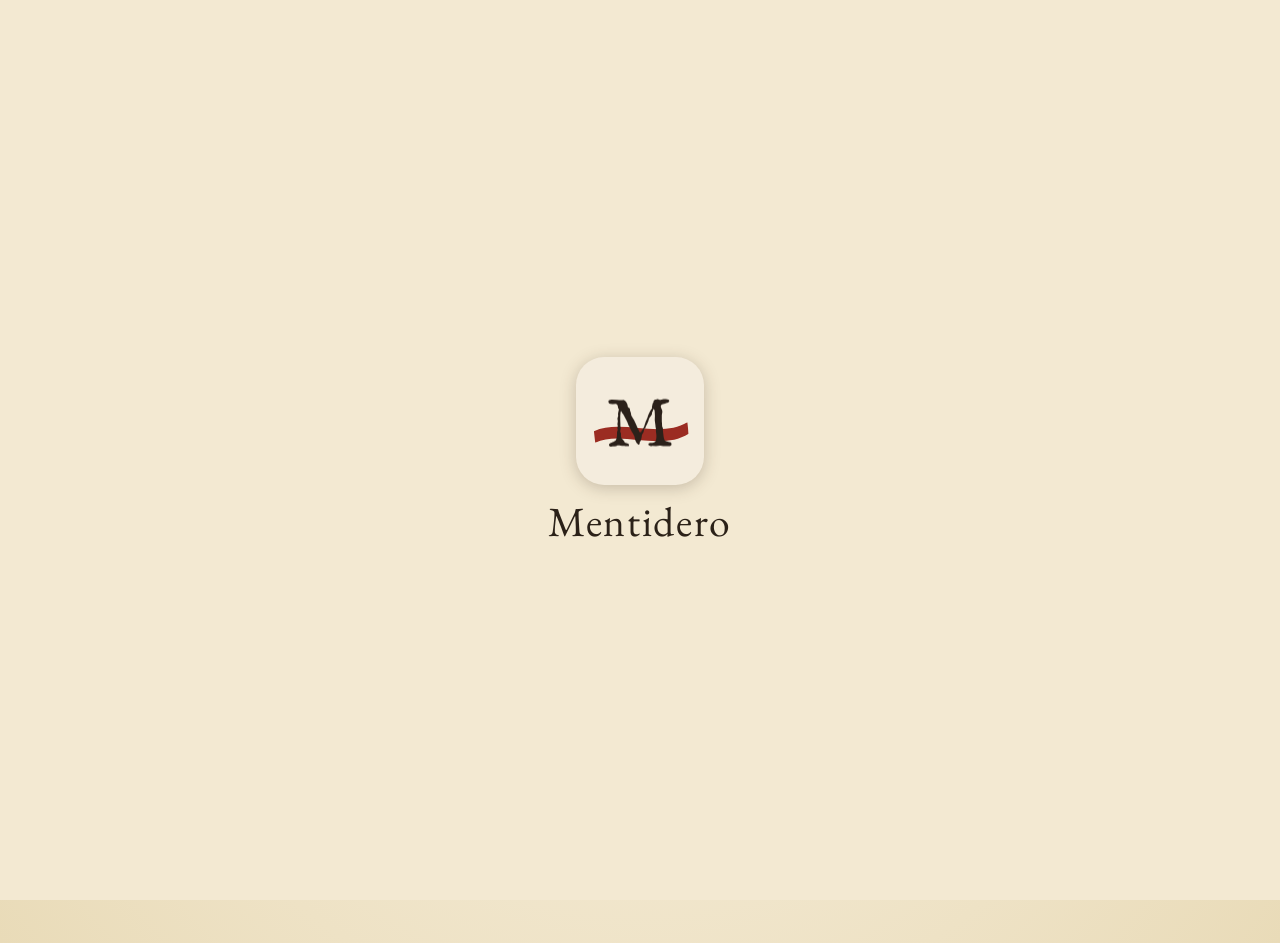
<file: index.html>
<!doctype html>
<html lang="es">
<head>
  <meta charset="utf-8">
  <meta name="viewport" content="width=device-width, initial-scale=1, viewport-fit=cover">
  <title>Mentidero</title>
  <meta name="description" content="Cada día, tres palabras raras del español y tres definiciones. Solo una es verdad.">
  <!-- Vista previa al compartir el enlace (WhatsApp, X, Bluesky…): el icono del juego. -->
  <meta property="og:type" content="website">
  <meta property="og:site_name" content="Almanaque">
  <meta property="og:title" content="Mentidero">
  <meta property="og:description" content="Cada día, tres palabras raras del español y tres definiciones. Solo una es verdad.">
  <meta property="og:url" content="https://joseleking.github.io/Mentidero/">
  <meta property="og:image" content="https://joseleking.github.io/Mentidero/icons/icon-512.png">
  <meta property="og:image:width" content="512">
  <meta property="og:image:height" content="512">
  <meta property="og:image:alt" content="Icono de Mentidero">
  <meta name="twitter:card" content="summary">
  <meta name="theme-color" content="#f3e9d2">
  <script>
    // Modo claro u oscuro: el que se elija en Almanaque, común a todos los juegos. Sin elegir, claro.
    try {
      if (localStorage.getItem('almanaque:tema') === 'dark') {
        document.documentElement.dataset.theme = 'dark';
        document.querySelector('meta[name="theme-color"]').content = '#1c1712';
      }
    } catch (e) {}
  </script>
  <link rel="icon" href="icons/icon.svg" type="image/svg+xml">
  <link rel="icon" href="icons/favicon-32.png" type="image/png" sizes="32x32">
  <link rel="apple-touch-icon" href="icons/apple-touch-icon.png">
  <meta name="apple-mobile-web-app-title" content="Mentidero">
  <link rel="preconnect" href="https://fonts.googleapis.com">
  <link rel="preconnect" href="https://fonts.gstatic.com" crossorigin>
  <link href="https://fonts.googleapis.com/css2?family=EB+Garamond:ital,wght@0,400;0,500;0,600;1,400&family=IM+Fell+English+SC&display=swap" rel="stylesheet">
  <link rel="stylesheet" href="styles.css?v=7">
</head>
<body>
  <div id="portada" aria-hidden="true"><svg class="portada__logo" aria-hidden="true" xmlns="http://www.w3.org/2000/svg" viewBox="0 0 200 200"><rect x="0" y="0" width="200" height="200" rx="44" fill="#F4ECDD"/><path class="portada__trazo" d="M28 116 C70 96 132 128 174 102 L176 120 C132 148 70 114 30 134 Z" fill="#9B2C22"/><path class="portada__m" d="M51.45 137.37Q51.45 136.49 51.61 136.22Q51.78 135.94 52.27 135.56Q53.15 134.96 54.46 134.3Q55.78 133.64 57.15 132.99Q58.52 132.33 59.78 131.73Q61.04 131.12 61.86 130.63Q63.06 128.49 63.56 126.08Q64.05 123.67 64.05 121.15V119.56Q64.05 119.12 64.05 118.68Q64.05 118.24 64.11 117.81Q64.16 117.7 64.22 117.42Q64.27 117.15 64.33 116.82Q64.38 116.49 64.41 116.19Q64.43 115.89 64.43 115.72L65.09 114.63L65.15 112.6Q65.15 112.33 65.07 111.97Q64.98 111.61 64.43 110.9L65.37 107.89Q65.37 107.45 65.28 107.17Q65.2 106.9 65.09 106.63Q64.98 106.52 64.87 106.19Q64.76 105.86 64.76 105.53V104.49L65.37 100.22L64.76 96.49Q64.76 95.23 65.34 93.97Q65.91 92.71 65.91 91.5L65.64 89.37Q65.64 88.49 65.83 87.5Q66.02 86.52 66.27 85.5Q66.52 84.49 66.74 83.42Q66.96 82.35 66.96 81.31Q66.74 80.98 66.3 80.43Q65.86 79.88 65.64 79.45Q65.64 78.73 65.5 77.64Q65.37 76.54 64.96 75.53Q64.54 74.51 63.86 73.8Q63.17 73.09 62.13 73.09L57.59 73.47H56.43Q55.28 73.31 54.27 73.14Q53.26 72.98 52.46 72.62Q51.67 72.27 51.2 71.61Q50.74 70.95 50.74 69.75Q50.74 68.76 50.84 68.27Q50.95 67.77 51.28 67.55Q51.61 67.34 52.19 67.25Q52.76 67.17 53.69 67.01L55.01 66.46H56.82Q60.54 66.46 63.94 66.92Q67.34 67.39 70.96 67.39Q71.83 67.39 72.46 67.2Q73.09 67.01 73.81 67.01Q76.76 68.16 78.27 70.02Q79.78 71.88 80.55 74.9L80.6 75.56Q80.77 76.65 80.93 77.31Q81.09 77.97 81.45 78.46Q81.81 78.95 82.46 79.42Q83.12 79.88 84.33 80.49L84.22 81.64Q84.22 82.46 84.41 83.25Q84.6 84.05 84.9 84.84Q85.2 85.64 85.48 86.46Q85.75 87.28 85.92 88.27Q85.92 88.43 85.97 88.84Q86.03 89.26 86.11 89.69Q86.19 90.13 86.25 90.52Q86.3 90.9 86.3 91.01Q86.63 91.83 87.26 92.84Q87.89 93.86 88.55 94.9Q89.2 95.94 89.86 96.98Q90.52 98.02 90.96 98.85Q92.38 101.86 93.7 104.93Q95.01 108 96.27 111.12L97.86 113.75Q98.19 114.35 98.36 115.04Q98.52 115.72 98.77 116.27Q99.01 116.82 99.4 117.18Q99.78 117.53 100.55 117.53Q101.37 117.53 101.7 117.37Q102.03 117.2 102.14 116.82Q102.25 116.44 102.3 115.92Q102.36 115.39 102.63 114.63Q102.63 114.52 103.15 114.19Q103.67 113.86 103.78 113.75Q104.82 112.38 105.53 110.82Q106.25 109.26 106.82 107.59Q107.4 105.91 107.89 104.22Q108.38 102.52 108.99 100.87Q108.99 100.82 109.23 100.27Q109.48 99.72 109.78 99.04Q110.08 98.35 110.38 97.69Q110.69 97.04 110.8 96.76Q111.62 94.68 112.14 92.93Q112.66 91.17 113.54 89.31L113.92 88.27Q115.02 86.19 116.25 83.91Q117.48 81.64 118.91 80.21Q118.91 79.34 118.77 78.95Q118.63 78.57 118.63 78.3Q118.63 78.02 118.74 77.45Q118.85 76.87 119.02 76.24Q119.18 75.61 119.29 75.09Q119.4 74.57 119.4 74.4Q119.51 74.19 119.65 73.53Q119.78 72.87 119.78 72.6L120.93 71.39Q120.93 71.23 120.99 70.82Q121.04 70.4 121.07 69.99Q121.1 69.58 121.15 69.25Q121.21 68.92 121.21 68.82Q121.54 68.1 122.33 67.53Q123.13 66.95 124.08 66.6Q125.04 66.24 125.98 66.05Q126.91 65.86 127.56 65.86Q128.66 65.86 129.76 66.46Q130.91 66.84 132.11 66.84L137.04 65.86Q139.02 65.86 140.52 65.94Q142.03 66.02 144.11 66.46Q145.76 66.73 145.76 68.27Q145.76 69.69 144.77 70.49Q143.78 71.28 142.31 71.8Q140.83 72.32 139.13 72.68Q137.43 73.03 135.95 73.5Q134.47 73.97 133.48 74.71Q132.5 75.45 132.5 76.71Q132.5 77.86 132.88 78.93Q133.26 79.99 133.73 81.09Q134.2 82.19 134.58 83.31Q134.96 84.43 134.96 85.58L134.09 90.74V101.7Q134.36 102.13 134.36 102.85L134.58 108.71L135.78 110.79V114.3Q135.78 114.41 135.81 114.82Q135.84 115.23 135.89 115.72Q135.95 116.22 136 116.66Q136.06 117.09 136.06 117.26Q136.17 118.13 136.33 119.81Q136.5 121.48 136.74 123.34Q136.99 125.2 137.35 126.9Q137.7 128.6 138.25 129.48Q138.85 130.52 139.89 131.04Q140.94 131.56 142.17 131.89Q143.4 132.22 144.66 132.44Q145.92 132.66 146.94 133.07Q147.95 133.48 148.61 134.19Q149.26 134.9 149.26 136.22Q149.26 137.31 148.72 137.92Q148.17 138.52 147.35 138.85Q146.52 139.18 145.59 139.26Q144.66 139.34 143.95 139.34H141.1Q139.95 139.34 138.66 139.29Q137.37 139.23 136.22 139.12Q135.07 139.01 134.2 138.88Q133.32 138.74 132.93 138.52Q132.77 138.41 131.84 138.41H130.8L124.88 139.34L119.78 138.79Q119.56 138.79 119.15 139.01Q118.74 139.23 118.63 139.34Q117.65 139.34 116.66 139.18Q115.67 139.01 114.88 138.63Q114.08 138.25 113.56 137.62Q113.04 136.99 113.04 136.05Q113.04 134.85 114.63 134.41Q115.29 134.36 115.89 134.3Q116.49 134.25 117.21 134.25Q119.23 134.25 121.07 133.89Q122.91 133.53 124.11 131.94Q124.17 131.67 124.28 131.45Q124.33 131.29 124.39 131.12Q124.44 130.96 124.44 130.9Q124.44 130.79 124.52 130.63Q124.61 130.46 124.71 130.25L125.1 128.93Q125.43 127.67 125.54 126.41Q125.65 125.15 125.65 123.89Q125.65 122.3 125.51 120.79Q125.37 119.29 125.1 117.64L124.99 117.15Q124.88 116.82 124.88 116.3Q124.88 115.78 124.88 115.18Q124.88 114.35 124.88 113.39Q124.88 112.44 124.8 111.59Q124.71 110.74 124.55 110.05Q124.39 109.37 124.11 109.04Q124.22 108.76 124.22 108.63Q124.22 108.49 124.22 108.27V107.39L123.02 98.41L123.29 91.78Q123.29 91.28 123.24 90.49Q123.18 89.69 123.15 88.9Q123.13 88.1 123.07 87.53Q123.02 86.95 123.02 86.95Q123.02 86.46 122.99 85.53Q122.96 84.6 122.8 83.67Q122.63 82.73 122.25 82.02Q121.87 81.31 121.21 81.31Q120.99 81.31 120.8 81.42Q120.6 81.53 120.6 81.64L119.78 85.42Q119.02 85.75 118.88 86.52Q118.74 87.28 118.74 88.16Q118.74 88.6 118.74 89.01Q118.74 89.42 118.63 89.75Q117.76 91.34 116.63 92.63Q115.51 93.91 114.63 95.34Q114.36 95.61 114.14 96.3Q113.92 96.98 113.7 97.78Q113.48 98.57 113.32 99.26Q113.15 99.94 113.04 100.27Q112.33 102.19 111.4 104.11Q110.47 106.02 109.37 107.89L108.99 108.71Q108.88 108.82 108.82 109.56Q108.77 110.3 108.66 110.52Q108.49 110.63 108.19 110.9Q107.89 111.18 107.56 111.5Q107.23 111.83 106.96 112.13Q106.69 112.44 106.52 112.55L105.75 116.49Q105.59 117.26 105.21 117.92Q104.82 118.57 104.41 119.2Q104 119.83 103.62 120.46Q103.23 121.09 103.01 121.81Q103.01 121.92 102.96 122.35Q102.9 122.79 102.82 123.34Q102.74 123.89 102.69 124.38Q102.63 124.88 102.63 125.04Q102.63 125.2 102.44 126.11Q102.25 127.01 101.97 128.05Q101.7 129.09 101.45 129.94Q101.21 130.79 101.1 130.9L99.78 132.44Q99.67 132.6 99.67 133.48Q99.67 133.92 99.62 134.49Q99.56 135.07 99.34 135.56Q99.12 136.05 98.77 136.38Q98.41 136.71 97.86 136.71Q97.37 136.71 96.85 136.33Q96.33 135.94 95.81 135.34Q95.29 134.74 94.82 134.08Q94.36 133.42 93.97 132.82Q93.97 132.71 93.75 132.41Q93.53 132.11 93.53 131.94Q92.49 130.19 92.16 128.22Q91.83 126.25 91.23 124.16Q91.12 123.67 90.55 122.57Q89.97 121.48 89.26 120.24Q88.55 119.01 87.89 117.86Q87.23 116.71 86.9 116.05Q85.64 113.59 84.33 111.12Q83.01 108.65 81.75 106.19L80.55 102.35Q78.96 98.79 77.2 95.69Q75.45 92.6 73.7 89.31Q73.59 89.09 73.31 88.71Q73.04 88.32 72.93 88.27L71.72 86.95Q71.56 86.63 71.53 86.24Q71.5 85.86 71.45 85.53Q71.39 85.2 71.18 84.98Q70.96 84.76 70.41 84.76Q70.13 84.76 70.05 84.82Q69.97 84.87 69.81 85.15L69.15 91.5V94.13Q69.15 96 69.15 97.78Q69.15 99.56 69.26 101.42Q69.42 104.98 69.42 108.71Q69.48 108.87 69.59 109.2Q69.7 109.48 69.81 109.94Q69.91 110.41 70.08 111.12L69.64 112.22Q69.64 113.15 69.39 113.83Q69.15 114.52 69.15 115.94V116.87L70.19 118.9Q70.3 119.12 70.3 119.4Q70.3 119.67 70.3 120V121.81Q70.3 123.23 70.41 124.6Q70.52 125.97 71.23 126.85L75.5 131.67Q75.5 132.77 76.05 133.31Q76.6 133.86 77.42 134.19Q78.24 134.52 79.2 134.68Q80.16 134.85 80.98 135.15Q81.81 135.45 82.35 136Q82.9 136.55 82.9 137.53Q82.9 137.7 82.88 138Q82.85 138.3 82.77 138.6Q82.68 138.9 82.52 139.12Q82.35 139.34 82.14 139.34H76.93L75.5 138.79H74.19Q72.98 138.79 71.92 138.66Q70.85 138.52 69.78 138.36Q68.71 138.19 67.59 138.05Q66.46 137.92 65.15 137.92Q64.6 137.92 64.05 138.38Q63.5 138.85 62.9 139.07Q61.48 139.18 60 139.45Q58.52 139.73 57.04 139.73Q56.6 139.73 56 139.86Q55.39 140 54.57 140Q54.19 140 53.72 139.95Q53.26 139.89 52.82 139.56Q51.45 139.01 51.45 137.37Z" fill="#2B211A"/></svg><p class="portada__nombre">Mentidero</p></div>
  <div class="sheet">
    <header class="masthead">
      <button class="icon-btn" id="btn-help" type="button" aria-label="Cómo se juega">?</button>
      <div class="masthead__title">
        <h1><img class="masthead__logo" src="icons/icon.svg" width="36" height="36" alt="">Mentidero</h1>
        <p class="masthead__sub" id="masthead-sub">Gaceta de verdades y bulos</p>
      </div>
      <button class="text-btn" id="btn-stats" type="button">Estadísticas</button>
    </header>

    <main id="app" aria-live="polite">
      <p class="loading">Componiendo el pliego…</p>
    </main>
  </div>

  <dialog class="modal" id="modal" aria-labelledby="modal-title">
    <div class="modal__body" id="modal-body"></div>
    <button class="btn btn--ghost modal__close" id="modal-close" type="button">Cerrar</button>
  </dialog>

  <div class="toast" id="toast" role="status" aria-live="polite"></div>

  <script src="volver-almanaque.js?v=11" defer></script>
  <script src="app.js?v=10"></script>
</body>
</html>
</file>
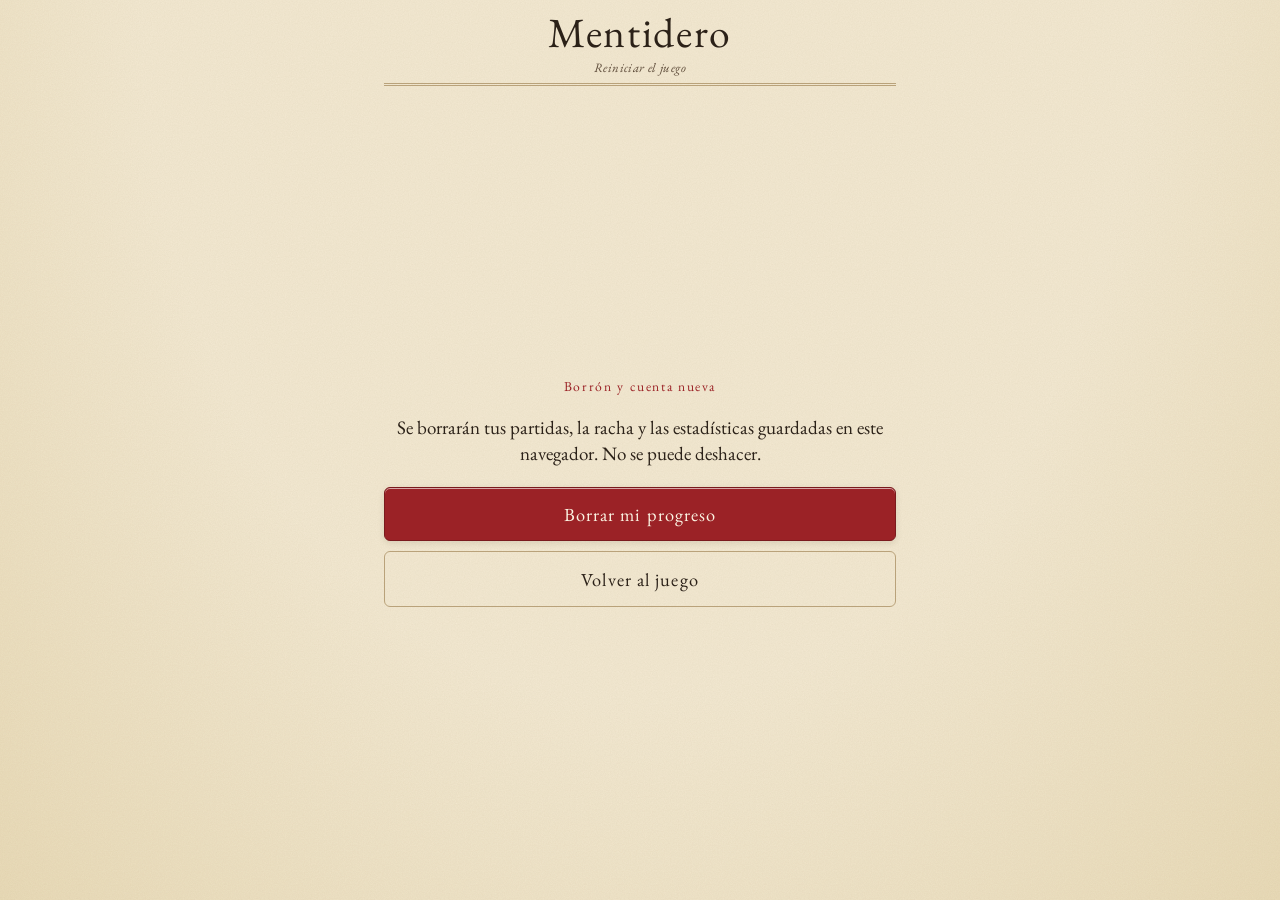
<file: reiniciar/index.html>
<!doctype html>
<html lang="es">
<head>
  <meta charset="utf-8">
  <meta name="viewport" content="width=device-width, initial-scale=1, viewport-fit=cover">
  <title>Reiniciar Mentidero</title>
  <meta name="robots" content="noindex">
  <script>
    // Mismo modo claro u oscuro que el juego (el elegido en Almanaque; esa preferencia no se borra).
    try {
      if (localStorage.getItem('almanaque:tema') === 'dark') document.documentElement.dataset.theme = 'dark';
    } catch (e) {}
  </script>
  <link rel="icon" href="../icons/icon.svg" type="image/svg+xml">
  <link rel="icon" href="../icons/favicon-32.png" type="image/png" sizes="32x32">
  <link rel="apple-touch-icon" href="../icons/apple-touch-icon.png">
  <link rel="preconnect" href="https://fonts.googleapis.com">
  <link rel="preconnect" href="https://fonts.gstatic.com" crossorigin>
  <link href="https://fonts.googleapis.com/css2?family=EB+Garamond:ital,wght@0,400;0,500;0,600;1,400&family=IM+Fell+English+SC&display=swap" rel="stylesheet">
  <link rel="stylesheet" href="../styles.css?v=5">
</head>
<body>
  <div class="sheet">
    <header class="masthead">
      <div class="masthead__title">
        <h1>Mentidero</h1>
        <p class="masthead__sub">Reiniciar el juego</p>
      </div>
    </header>

    <main>
      <section class="screen screen--center" id="ask">
        <p class="kicker">Borrón y cuenta nueva</p>
        <p>Se borrarán tus partidas, la racha y las estadísticas guardadas en este navegador. No se puede deshacer.</p>
        <div class="stack">
          <button class="btn" id="btn-reset" type="button">Borrar mi progreso</button>
          <a class="btn btn--ghost" href="../" style="text-align:center;text-decoration:none;line-height:30px">Volver al juego</a>
        </div>
      </section>
      <section class="screen screen--center" id="done" hidden>
        <p class="kicker">Hecho</p>
        <p>Tu progreso se ha borrado. Volviendo al mentidero…</p>
      </section>
    </main>
  </div>

  <script>
    // Misma clave que CONFIG.STORAGE_KEY en app.js.
    var STORAGE_KEY = 'mentidero:v1';
    document.getElementById('btn-reset').addEventListener('click', function () {
      try { localStorage.removeItem(STORAGE_KEY); } catch (e) { /* sin almacenamiento */ }
      document.getElementById('ask').hidden = true;
      document.getElementById('done').hidden = false;
      setTimeout(function () { location.href = '../'; }, 1200);
    });
  </script>
</body>
</html>
</file>
<file: styles.css>
/* ==========================================================================
   Mentidero — papel antiguo, tinta y lacre
   ========================================================================== */

:root {
  --paper: #f3e9d2;
  --paper-deep: #e9dbb8;
  --card: #f8f0dc;
  --ink: #2b2118;
  --ink-soft: #5e4c3a;
  --ink-faint: #8a7660;
  --rule: #b9a27a;
  --lacre: #9b2226;
  --lacre-deep: #7a1a1d;
  --lacre-tint: rgba(155, 34, 38, 0.09);
  --on-lacre: #fbf3e2;
  --shadow: 0 1px 0 rgba(255, 255, 255, 0.6) inset, 0 2px 6px rgba(60, 40, 20, 0.12);
  --grain-opacity: 0.18;

  --font-body: "EB Garamond", Garamond, "Times New Roman", serif;
  --font-display: "IM Fell English SC", "EB Garamond", Georgia, serif;

  --radius: 6px;
  --gutter: 16px;

  color-scheme: light;
}

:root[data-theme="dark"] {
  --paper: #1c1712;
  --paper-deep: #15110d;
  --card: #262019;
  --ink: #ece1c9;
  --ink-soft: #c2b196;
  --ink-faint: #8f7f68;
  --rule: #5b4a35;
  --lacre: #d65a5f;
  --lacre-deep: #b8434a;
  --lacre-tint: rgba(214, 90, 95, 0.14);
  --on-lacre: #1c1712;
  --shadow: 0 2px 8px rgba(0, 0, 0, 0.45);
  --grain-opacity: 0.07;
  color-scheme: dark;
}

*,
*::before,
*::after { box-sizing: border-box; }

html { -webkit-text-size-adjust: 100%; }

body {
  margin: 0;
  min-height: 100vh;
  min-height: 100dvh;
  background-color: var(--paper);
  background-image:
    radial-gradient(ellipse at 50% 0%, transparent 55%, var(--paper-deep) 100%);
  color: var(--ink);
  font-family: var(--font-body);
  font-size: 19px;
  line-height: 1.4;
  -webkit-tap-highlight-color: transparent;
}

/* Grano de papel (SVG de ruido en línea) */
body::before {
  content: "";
  position: fixed;
  inset: 0;
  pointer-events: none;
  opacity: var(--grain-opacity);
  background-image: url("data:image/svg+xml,%3Csvg xmlns='http://www.w3.org/2000/svg' width='180' height='180'%3E%3Cfilter id='n'%3E%3CfeTurbulence type='fractalNoise' baseFrequency='0.85' numOctaves='3' stitchTiles='stitch'/%3E%3CfeColorMatrix values='0 0 0 0 0.35 0 0 0 0 0.25 0 0 0 0 0.12 0 0 0 0.55 0'/%3E%3C/filter%3E%3Crect width='100%25' height='100%25' filter='url(%23n)'/%3E%3C/svg%3E");
  z-index: 0;
}

.sheet {
  position: relative;
  z-index: 1;
  max-width: 34rem;
  margin: 0 auto;
  min-height: 100vh;
  min-height: 100dvh;
  padding: calc(env(safe-area-inset-top) + 10px) var(--gutter) calc(env(safe-area-inset-bottom) + 16px);
  display: flex;
  flex-direction: column;
}

/* ---------- Cabecera tipo gaceta ---------- */

.masthead {
  display: grid;
  grid-template-columns: auto 1fr auto;
  grid-template-areas:
    "help . stats"
    "title title title";
  align-items: center;
  padding-bottom: 6px;
  border-bottom: 3px double var(--rule);
}

.masthead__title { grid-area: title; text-align: center; margin-top: 2px; }
#btn-help { grid-area: help; }
#btn-stats { grid-area: stats; }

.masthead h1 {
  margin: 0;
  font-family: var(--font-display);
  font-weight: 400;
  font-size: clamp(2rem, 9vw, 2.6rem);
  letter-spacing: 0.04em;
  line-height: 1;
  display: inline-flex;
  align-items: center;
  gap: 0.25em;
}

.masthead__logo {
  width: 0.95em;
  height: 0.95em;
  filter: drop-shadow(0 1px 2px rgba(40, 25, 10, 0.25));
}

.masthead__sub {
  margin: 4px 0 0;
  font-size: 0.8rem;
  font-style: italic;
  color: var(--ink-soft);
  letter-spacing: 0.03em;
}

.icon-btn {
  width: 34px;
  height: 34px;
  border-radius: 50%;
  border: 1px solid var(--rule);
  background: transparent;
  color: var(--ink-soft);
  font-family: var(--font-display);
  font-size: 1.2rem;
  cursor: pointer;
  display: grid;
  place-items: center;
}
.icon-btn:hover { color: var(--lacre); border-color: var(--lacre); }

.text-btn {
  height: 34px;
  padding: 0 14px;
  border-radius: 999px;
  border: 1px solid var(--rule);
  background: transparent;
  color: var(--ink-soft);
  font-family: var(--font-display);
  font-size: 1rem;
  letter-spacing: 0.04em;
  cursor: pointer;
}
.text-btn:hover { color: var(--lacre); border-color: var(--lacre); }

main {
  flex: 1;
  display: flex;
  flex-direction: column;
  padding-top: 14px;
}

.loading,
.screen--center {
  margin: auto 0;
  text-align: center;
}

.loading { font-style: italic; color: var(--ink-soft); }

/* ---------- Tipografía común ---------- */

.kicker {
  font-family: var(--font-display);
  font-size: 0.85rem;
  letter-spacing: 0.12em;
  color: var(--lacre);
  margin: 0 0 4px;
  text-align: center;
}

.lead { font-size: 1.05rem; margin: 0 0 12px; }

.lead::first-letter {
  font-family: var(--font-display);
  float: left;
  font-size: 3.2em;
  line-height: 0.82;
  padding: 4px 6px 0 0;
  color: var(--lacre);
}

.fleuron {
  text-align: center;
  color: var(--rule);
  letter-spacing: 0.6em;
  margin: 10px 0;
  font-size: 0.9rem;
}

.steps {
  margin: 0 0 16px;
  padding-left: 1.3em;
}
.steps li { margin-bottom: 6px; }
.steps li::marker { color: var(--lacre); font-family: var(--font-display); }

/* ---------- Botones ---------- */

.btn {
  display: block;
  width: 100%;
  min-height: 54px;
  padding: 12px 18px;
  border-radius: var(--radius);
  border: 1px solid var(--lacre-deep);
  background: var(--lacre);
  color: var(--on-lacre);
  font-family: var(--font-display);
  font-size: 1.15rem;
  letter-spacing: 0.06em;
  cursor: pointer;
  box-shadow: var(--shadow);
  transition: transform 0.1s ease, background-color 0.2s ease;
}
.btn:hover { background: var(--lacre-deep); }
.btn:active { transform: translateY(1px); }
.btn--ghost {
  background: transparent;
  color: var(--ink);
  border-color: var(--rule);
  box-shadow: none;
}
.btn--ghost:hover { background: var(--lacre-tint); }
.btn--enlace {
  display: flex;
  align-items: center;
  justify-content: center;
  text-decoration: none;
}

.btn:focus-visible,
.icon-btn:focus-visible,
.text-btn:focus-visible,
.option:focus-visible {
  outline: 2px solid var(--lacre);
  outline-offset: 2px;
}

/* ---------- Pantalla de juego ---------- */

.progress {
  display: flex;
  justify-content: center;
  gap: 10px;
  margin-bottom: 10px;
}
.progress span {
  width: 11px;
  height: 11px;
  border-radius: 50%;
  border: 1px solid var(--rule);
}
.progress .is-current { border-color: var(--lacre); background: var(--lacre-tint); }
.progress .is-right { background: var(--lacre); border-color: var(--lacre); }
.progress .is-wrong { background: var(--ink-faint); border-color: var(--ink-faint); }

.word {
  text-align: center;
  margin: 4px 0 2px;
}
.word h2 {
  margin: 0;
  font-family: var(--font-display);
  font-weight: 400;
  font-size: clamp(2.1rem, 11vw, 3rem);
  line-height: 1.05;
  overflow-wrap: anywhere;
}
.word__cat {
  margin: 2px 0 0;
  font-style: italic;
  font-size: 0.88rem;
  color: var(--ink-faint);
}

.prompt {
  text-align: center;
  margin: 10px 0 12px;
  color: var(--ink-soft);
  font-size: 1rem;
}

.options {
  display: flex;
  flex-direction: column;
  gap: 10px;
  margin: 0;
  padding: 0;
  list-style: none;
}

.option {
  position: relative;
  display: flex;
  gap: 12px;
  align-items: baseline;
  width: 100%;
  min-height: 64px;
  padding: 12px 14px;
  text-align: left;
  font: inherit;
  font-size: 1.02rem;
  line-height: 1.3;
  color: var(--ink);
  background: var(--card);
  border: 1px solid var(--rule);
  border-radius: var(--radius);
  box-shadow: var(--shadow);
  cursor: pointer;
  transition: border-color 0.25s ease, background-color 0.35s ease, color 0.35s ease, opacity 0.35s ease, transform 0.1s ease;
}
.option:hover:not(:disabled) { border-color: var(--lacre); }
.option:active:not(:disabled) { transform: translateY(1px); }
.option:disabled { cursor: default; }

.option__letter {
  flex: none;
  font-family: var(--font-display);
  color: var(--lacre);
  font-size: 1.1rem;
}

.option__text { flex: 1; }

/* La falsa se tacha con un trazo de tinta que sigue cada línea */
.option__ink {
  background-image: linear-gradient(var(--ink), var(--ink));
  background-repeat: no-repeat;
  background-position: 0 58%;
  background-size: 0% 1.6px;
  -webkit-box-decoration-break: clone;
  box-decoration-break: clone;
}

.option.is-false { color: var(--ink-faint); opacity: 0.8; }
.option.is-false .option__ink {
  animation: strike 0.5s cubic-bezier(.6, .1, .3, 1) forwards;
  animation-delay: var(--delay, 0s);
}
.option.is-false.is-chosen {
  border-color: var(--ink-soft);
  border-style: dashed;
  opacity: 1;
}

/* La verdadera se destaca con lacre */
.option.is-true {
  border-color: var(--lacre);
  background: var(--lacre-tint);
  animation: reveal 0.6s ease 0.35s both;
}
.option.is-true::after {
  content: "Verdad";
  position: absolute;
  top: -11px;
  right: 10px;
  padding: 1px 10px;
  border-radius: 999px;
  background: var(--lacre);
  color: var(--on-lacre);
  font-family: var(--font-display);
  font-size: 0.78rem;
  letter-spacing: 0.08em;
  animation: seal 0.45s cubic-bezier(.2, 1.6, .4, 1) 0.55s both;
}

@keyframes strike { to { background-size: 100% 1.6px; } }
@keyframes reveal {
  0% { box-shadow: 0 0 0 0 var(--lacre-tint); }
  50% { box-shadow: 0 0 0 7px var(--lacre-tint); }
  100% { box-shadow: var(--shadow); }
}
@keyframes seal {
  from { transform: scale(0) rotate(-20deg); opacity: 0; }
  to { transform: scale(1) rotate(-3deg); opacity: 1; }
}

/* ---------- Revelación ---------- */

.verdict {
  margin: 16px 0 6px;
  text-align: center;
  font-family: var(--font-display);
  font-size: 1.3rem;
  animation: fade-up 0.4s ease 0.5s both;
}
.verdict--right { color: var(--lacre); }

.curio {
  margin: 0 0 14px;
  padding: 10px 14px;
  border-left: 3px solid var(--lacre);
  background: var(--lacre-tint);
  font-size: 0.98rem;
  animation: fade-up 0.4s ease 0.65s both;
}
.curio strong {
  font-family: var(--font-display);
  font-weight: 400;
  color: var(--lacre);
  letter-spacing: 0.05em;
}

.reveal-actions { animation: fade-up 0.4s ease 0.8s both; }

@keyframes fade-up {
  from { opacity: 0; transform: translateY(6px); }
  to { opacity: 1; transform: none; }
}

/* ---------- Resumen ---------- */

.score {
  text-align: center;
  margin: 6px 0 8px;
}
.score__big {
  font-family: var(--font-display);
  font-size: 3.4rem;
  line-height: 1;
  color: var(--lacre);
}
.score__emoji {
  font-size: 1.8rem;
  letter-spacing: 0.2em;
  margin: 6px 0 0;
}
.score__phrase {
  margin: 6px 0 0;
  font-style: italic;
  color: var(--ink-soft);
}

.recap {
  list-style: none;
  margin: 10px 0 14px;
  padding: 0;
  border-top: 1px solid var(--rule);
}
.recap li {
  padding: 7px 0;
  border-bottom: 1px solid var(--rule);
  font-size: 0.95rem;
  line-height: 1.3;
}
.recap b {
  font-family: var(--font-display);
  font-weight: 400;
  font-size: 1.05rem;
}
.recap .mark { color: var(--lacre); }
.recap .mark--wrong { color: var(--ink-faint); }

.stats {
  display: grid;
  grid-template-columns: repeat(4, 1fr);
  gap: 6px;
  margin: 0 0 14px;
  text-align: center;
}
.stats div {
  padding: 6px 2px;
  border: 1px solid var(--rule);
  border-radius: var(--radius);
}
.stats b {
  display: block;
  font-family: var(--font-display);
  font-weight: 400;
  font-size: 1.6rem;
  line-height: 1.1;
}
.stats span {
  display: block;
  font-size: 0.72rem;
  color: var(--ink-soft);
  line-height: 1.15;
}

.countdown {
  text-align: center;
  margin: 14px 0 0;
  color: var(--ink-soft);
  font-size: 0.95rem;
}
.countdown time {
  display: block;
  font-family: var(--font-display);
  font-size: 1.7rem;
  color: var(--ink);
  font-variant-numeric: tabular-nums;
  letter-spacing: 0.06em;
}

.stack { display: grid; gap: 10px; }

.colophon {
  margin-top: auto;
  padding-top: 16px;
  text-align: center;
  font-size: 0.78rem;
  color: var(--ink-faint);
  font-style: italic;
}

/* ---------- Modal ---------- */

.modal {
  width: min(32rem, calc(100vw - 2 * var(--gutter)));
  max-height: calc(100dvh - 40px);
  padding: 20px 18px 16px;
  border: 1px solid var(--rule);
  border-radius: var(--radius);
  background: var(--paper);
  color: var(--ink);
  box-shadow: 0 12px 40px rgba(0, 0, 0, 0.35);
}
.modal::backdrop { background: rgba(25, 18, 10, 0.55); }
.modal h2 {
  margin: 0 0 10px;
  text-align: center;
  font-family: var(--font-display);
  font-weight: 400;
  font-size: 1.6rem;
}
.modal__close { margin-top: 8px; min-height: 46px; }
.modal .fleuron { margin: 6px 0; }

/* ---------- Aviso flotante ---------- */

.toast {
  position: fixed;
  left: 50%;
  bottom: calc(env(safe-area-inset-bottom) + 24px);
  transform: translate(-50%, 20px);
  padding: 10px 18px;
  border-radius: 999px;
  background: var(--ink);
  color: var(--paper);
  font-size: 0.95rem;
  opacity: 0;
  pointer-events: none;
  transition: opacity 0.25s ease, transform 0.25s ease;
  z-index: 10;
  max-width: calc(100vw - 2 * var(--gutter));
  text-align: center;
}
.toast.is-visible { opacity: 1; transform: translate(-50%, 0); }

/* ---------- Portada: el logo se ve un instante al abrir ---------- */

#portada {
  position: fixed;
  inset: 0;
  z-index: 20;
  display: grid;
  place-items: center;
  align-content: center;
  gap: 1rem;
  background: var(--paper);
  transition: opacity 0.5s ease, visibility 0.5s ease;
}
#portada.oculta { opacity: 0; visibility: hidden; }

.portada__logo {
  width: 8rem;
  height: 8rem;
  filter: drop-shadow(0 3px 8px rgba(40, 25, 10, 0.22));
  animation: asomar 0.4s ease-out both;
}

/* La pincelada de lacre se pinta de izquierda a derecha y luego se posa la «M». */
.portada__trazo {
  clip-path: inset(0 100% 0 0);
  animation: pincelada 0.55s cubic-bezier(.6, .1, .3, 1) 0.2s forwards;
}

.portada__m {
  transform-box: fill-box;
  transform-origin: center;
  animation: asomar 0.4s ease-out 0.6s both;
}

@keyframes pincelada { to { clip-path: inset(0 0 0 0); } }

.portada__nombre {
  margin: 0;
  font-family: var(--font-display);
  font-size: 2.6rem;
  letter-spacing: 0.04em;
  line-height: 1;
  color: var(--ink);
  animation: asomar 0.5s ease-out 0.8s both;
}

@keyframes asomar {
  from { opacity: 0; transform: scale(0.9); }
}

/* ---------- Pantallas cortas ---------- */

@media (max-height: 640px) {
  body { font-size: 17px; }
  .option { min-height: 56px; padding: 9px 12px; }
  .word h2 { font-size: 2rem; }
}

@media (prefers-reduced-motion: reduce) {
  *,
  *::before,
  *::after {
    animation-duration: 0.01ms !important;
    animation-delay: 0s !important;
    transition-duration: 0.01ms !important;
  }
}
</file>
